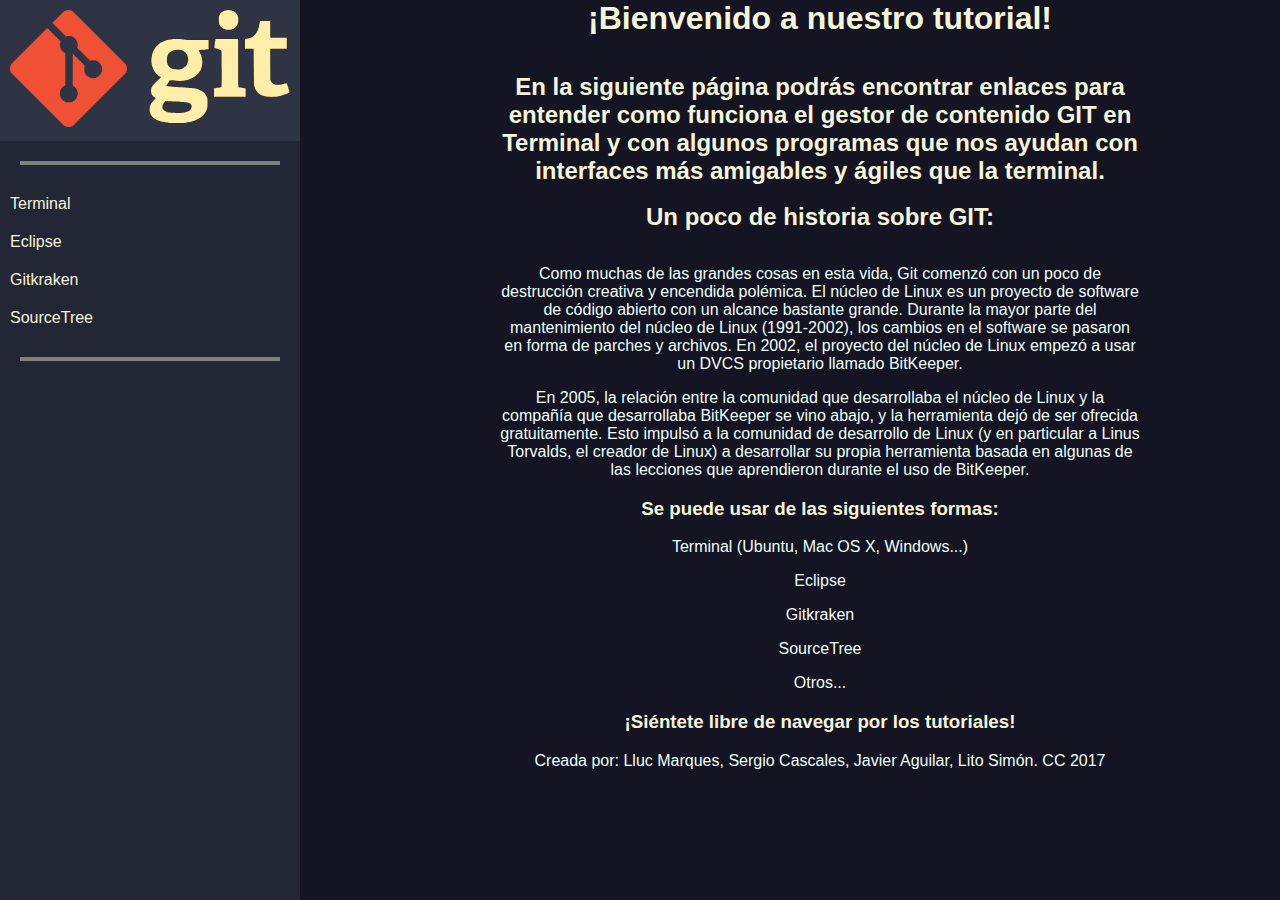
<file: index.html>
<!DOCTYPE html>
<html>

<head>
    <title> Tutorial HTML con GIT</title>
    <meta charset="utf-8" />
    <link rel="stylesheet" href="estilos.css" />
</head>

<body>
    <div id="menu">
        <nav class="navigation">
            <ul class="mainmenu">
                <li id="phome">
                    <a href="https://git-scm.com/"><img src="imagenes/gitlogo.svg" alt="Home" title="Home" width="280" /></a>
                </li>
                <div class="separator"></div>
                <li>
                    <input id="checkbox_toggle" type="checkbox" />
                    <label for="checkbox_toggle">Terminal</label>
                    <ul class="submenu">
                      <li><a href="HT-Consola.html">Inicio</a></li>
                        <li><a href="HT-Consola.html#Instalación">Instalación</a></li>
                        <li><a href="HT-Consola.html#GuardarCambios">Guardar cambios</a></li>
                        <li><a href="HT-Consola.html#OpcionesRamas">Opciones de ramas</a></li>
                </li>
                </ul>
                <li>
                    <input id="checkbox_toggle2" type="checkbox" />
                    <label for="checkbox_toggle2">Eclipse</label>
                    <ul class="submenu">
                        <li><a href="HT-Eclipse.html">Inicio</a></li>
                    </ul>
                </li>
                <li>
                    <input id="checkbox_toggle3" type="checkbox" />
                    <label for="checkbox_toggle3">Gitkraken</label>
                    <ul class="submenu">
                        <li><a href="HT-GitKraken.html">Inicio</a></li>
                        <li><a href="HT-GitKraken.html#Primerred">El primer Commit</a></li>
                        <li><a href="HT-GitKraken.html#Segunred">¿Deshacer cambios? ¡más aun!</a></li>
                        <li><a href="HT-GitKraken.html#Tercerred">Las nubes que flotan con 0s y 1s...</a></li>
                        <li><a href="HT-GitKraken.html#Quartored">Divide et Impera...</a></li>
                </li>
                </ul>
                <li>
                    <input id="checkbox_toggle4" type="checkbox" />
                    <label for="checkbox_toggle4">SourceTree</label>
                    <ul class="submenu">
                        <li><a href="HT-Source.html">Inicio</a></li>
                        <li><a href="HT-Source.html#DeshacerCambios">¿Cómo deshacer cambios?</a></li>
                        <li><a href="HT-Source.html#GuardarCambios">Guardar cambios</a></li>
                        <li><a href="HT-Source.html#OpcionesRamas">Opciones de ramas</a></li>
                </li>
                </ul>
                <div class="separator"></div>
            </ul>
        </nav>
    </div>
    <div id="texto">

        <h1>¡Bienvenido a nuestro tutorial!</h1>
        <br>
        <br>

        <h2>En la siguiente página podrás encontrar enlaces para entender como funciona el gestor de contenido GIT en Terminal y con algunos programas que nos ayudan con interfaces más amigables y ágiles que la terminal.</h3>
        <br>
        
        <h2>Un poco de historia sobre GIT:</h3>
        
        <br>
        <p>Como muchas de las grandes cosas en esta vida, Git comenzó con un poco de destrucción creativa y encendida polémica. El núcleo de Linux es un proyecto de software de código abierto con un alcance bastante grande. Durante la mayor parte del mantenimiento del núcleo de Linux (1991-2002), los cambios en el software se pasaron en forma de parches y archivos. En 2002, el proyecto del núcleo de Linux empezó a usar un DVCS propietario llamado BitKeeper.
        </p>
        
        <p>En 2005, la relación entre la comunidad que desarrollaba el núcleo de Linux y la compañía que desarrollaba BitKeeper se vino abajo, y la herramienta dejó de ser ofrecida gratuitamente. Esto impulsó a la comunidad de desarrollo de Linux (y en particular a Linus Torvalds, el creador de Linux) a desarrollar su propia herramienta basada en algunas de las lecciones que aprendieron durante el uso de BitKeeper. </p>

        <h3>Se puede usar de las siguientes formas:</h3>
        
            <p>Terminal (Ubuntu, Mac OS X, Windows...)</p>
            <p>Eclipse</p>
            <p>Gitkraken</p>
            <p>SourceTree</p>
            <p>Otros...</p>
       
        <h3>¡Siéntete libre de navegar por los tutoriales!</h3>
        
        <footer>
  <p>Creada por: Lluc Marques, Sergio Cascales, Javier Aguilar, Lito Simón. CC 2017</p>
        </footer>
       
    </div>
 
</body>


</html>
</file>
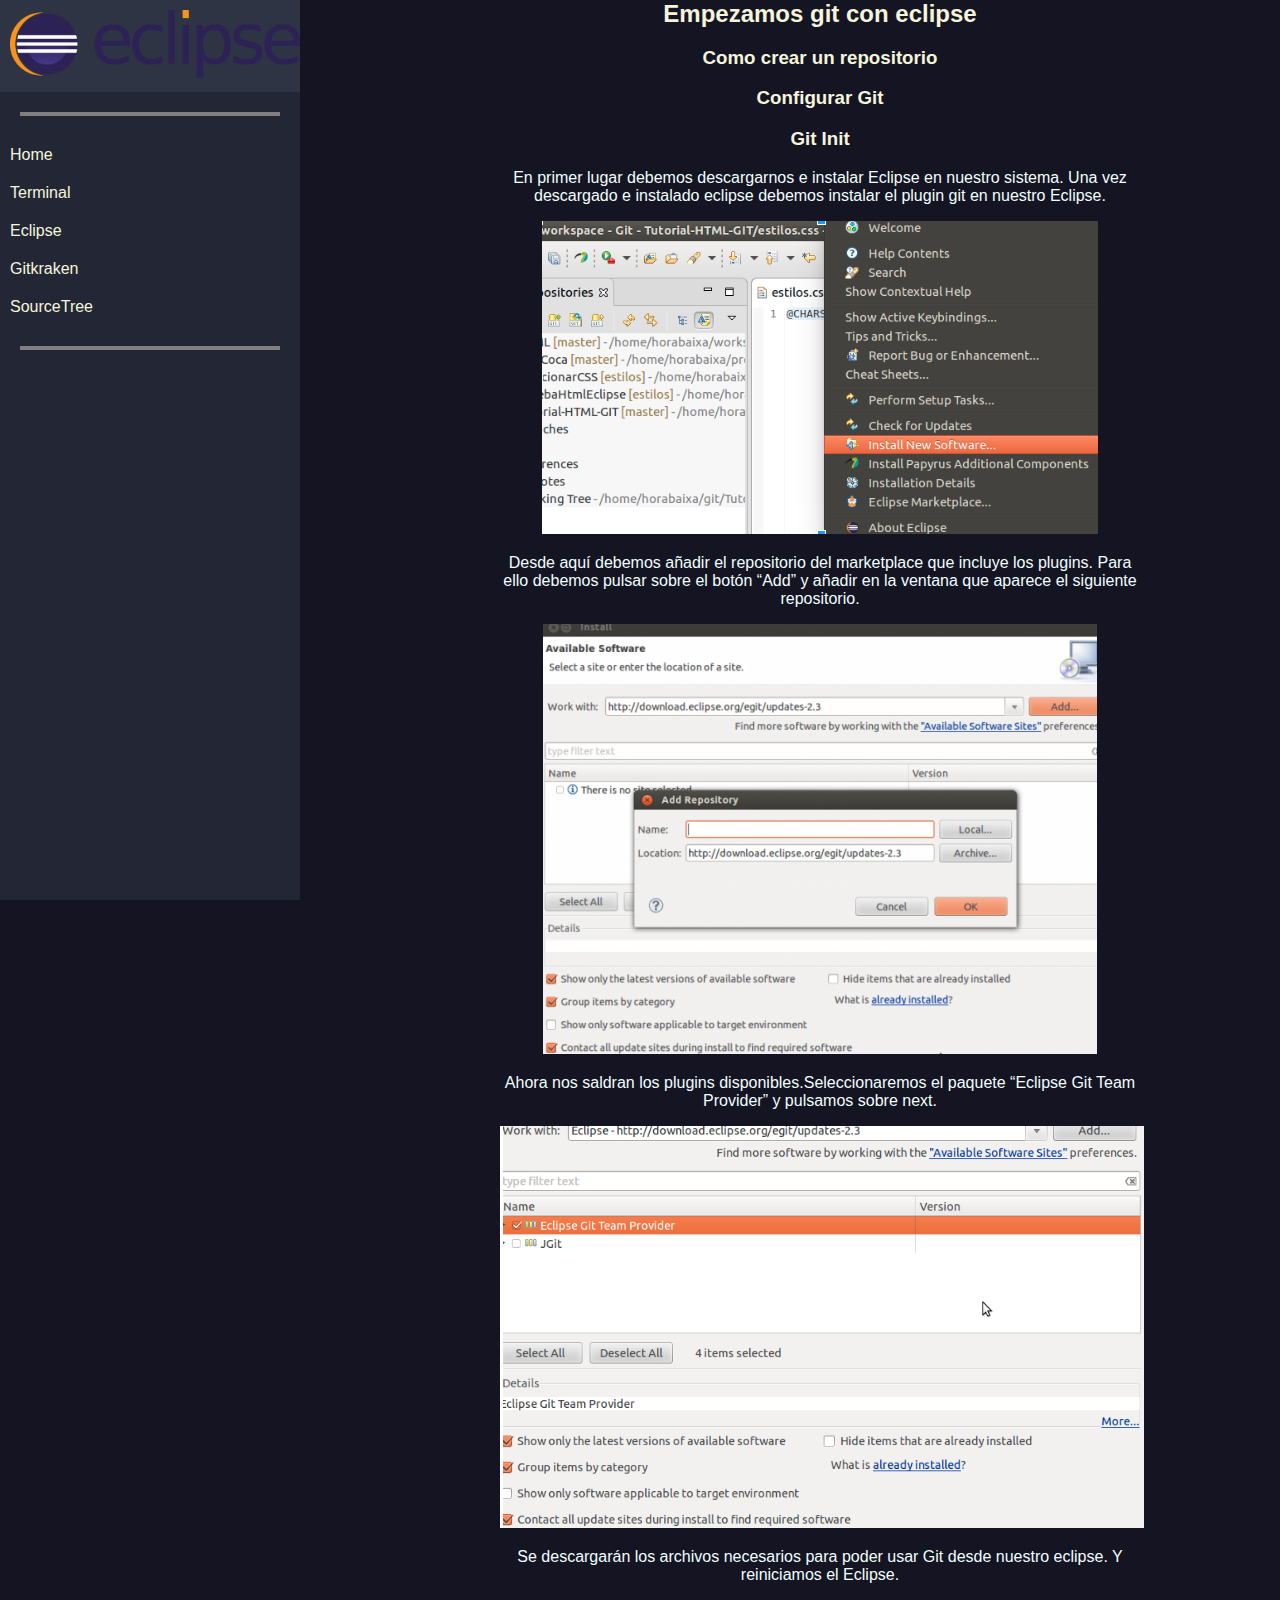
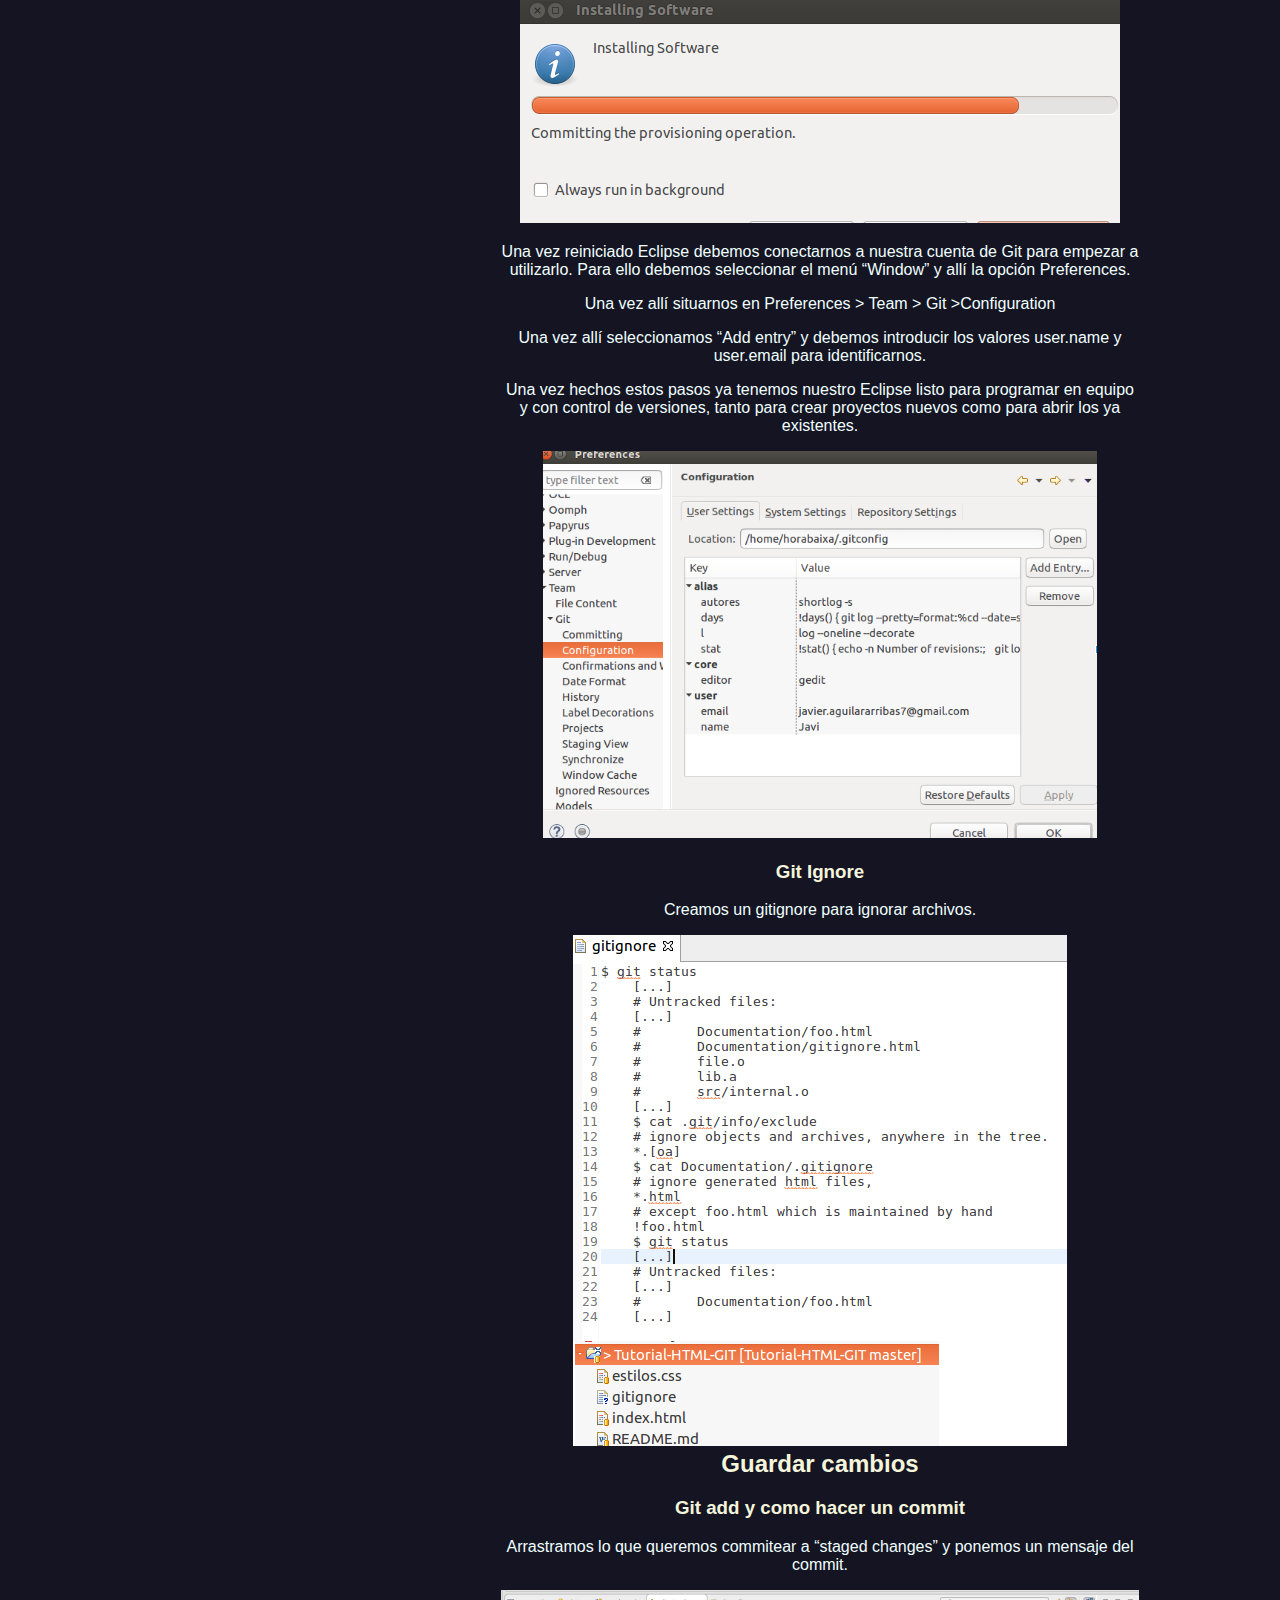
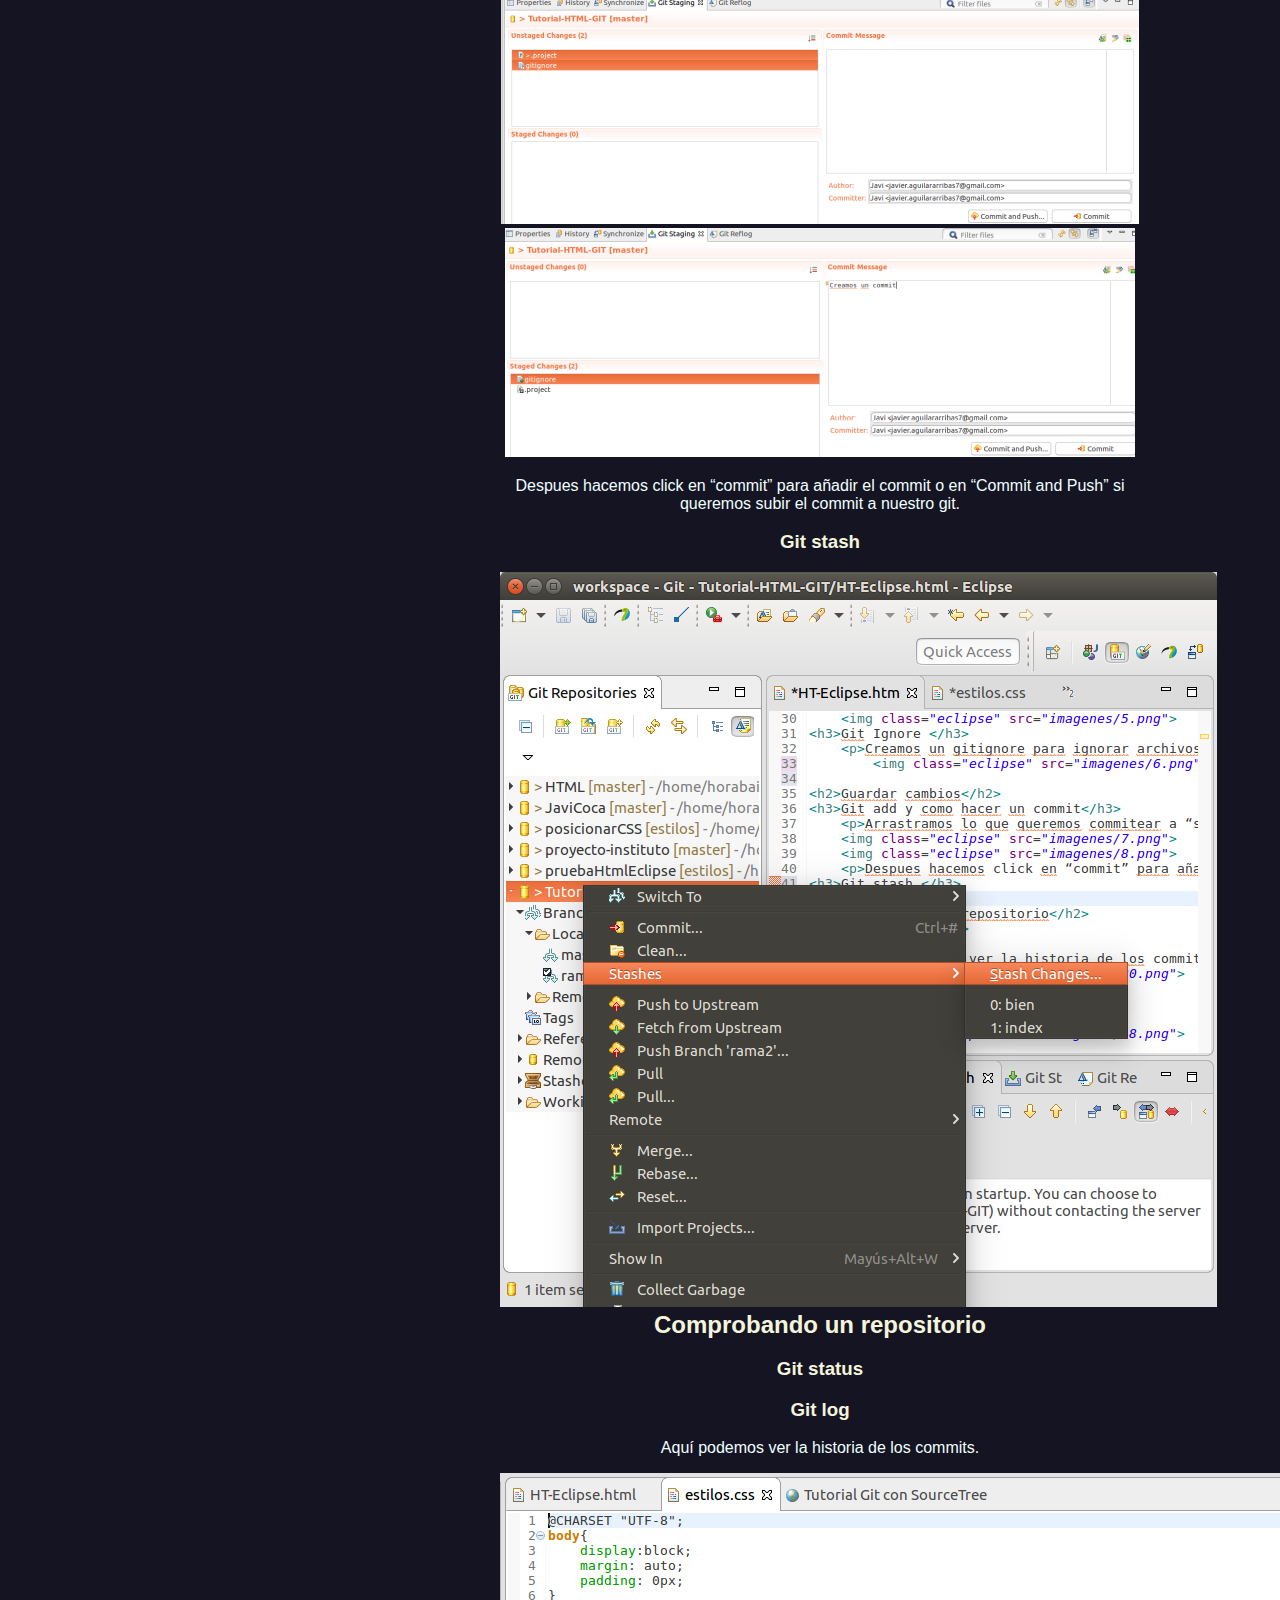
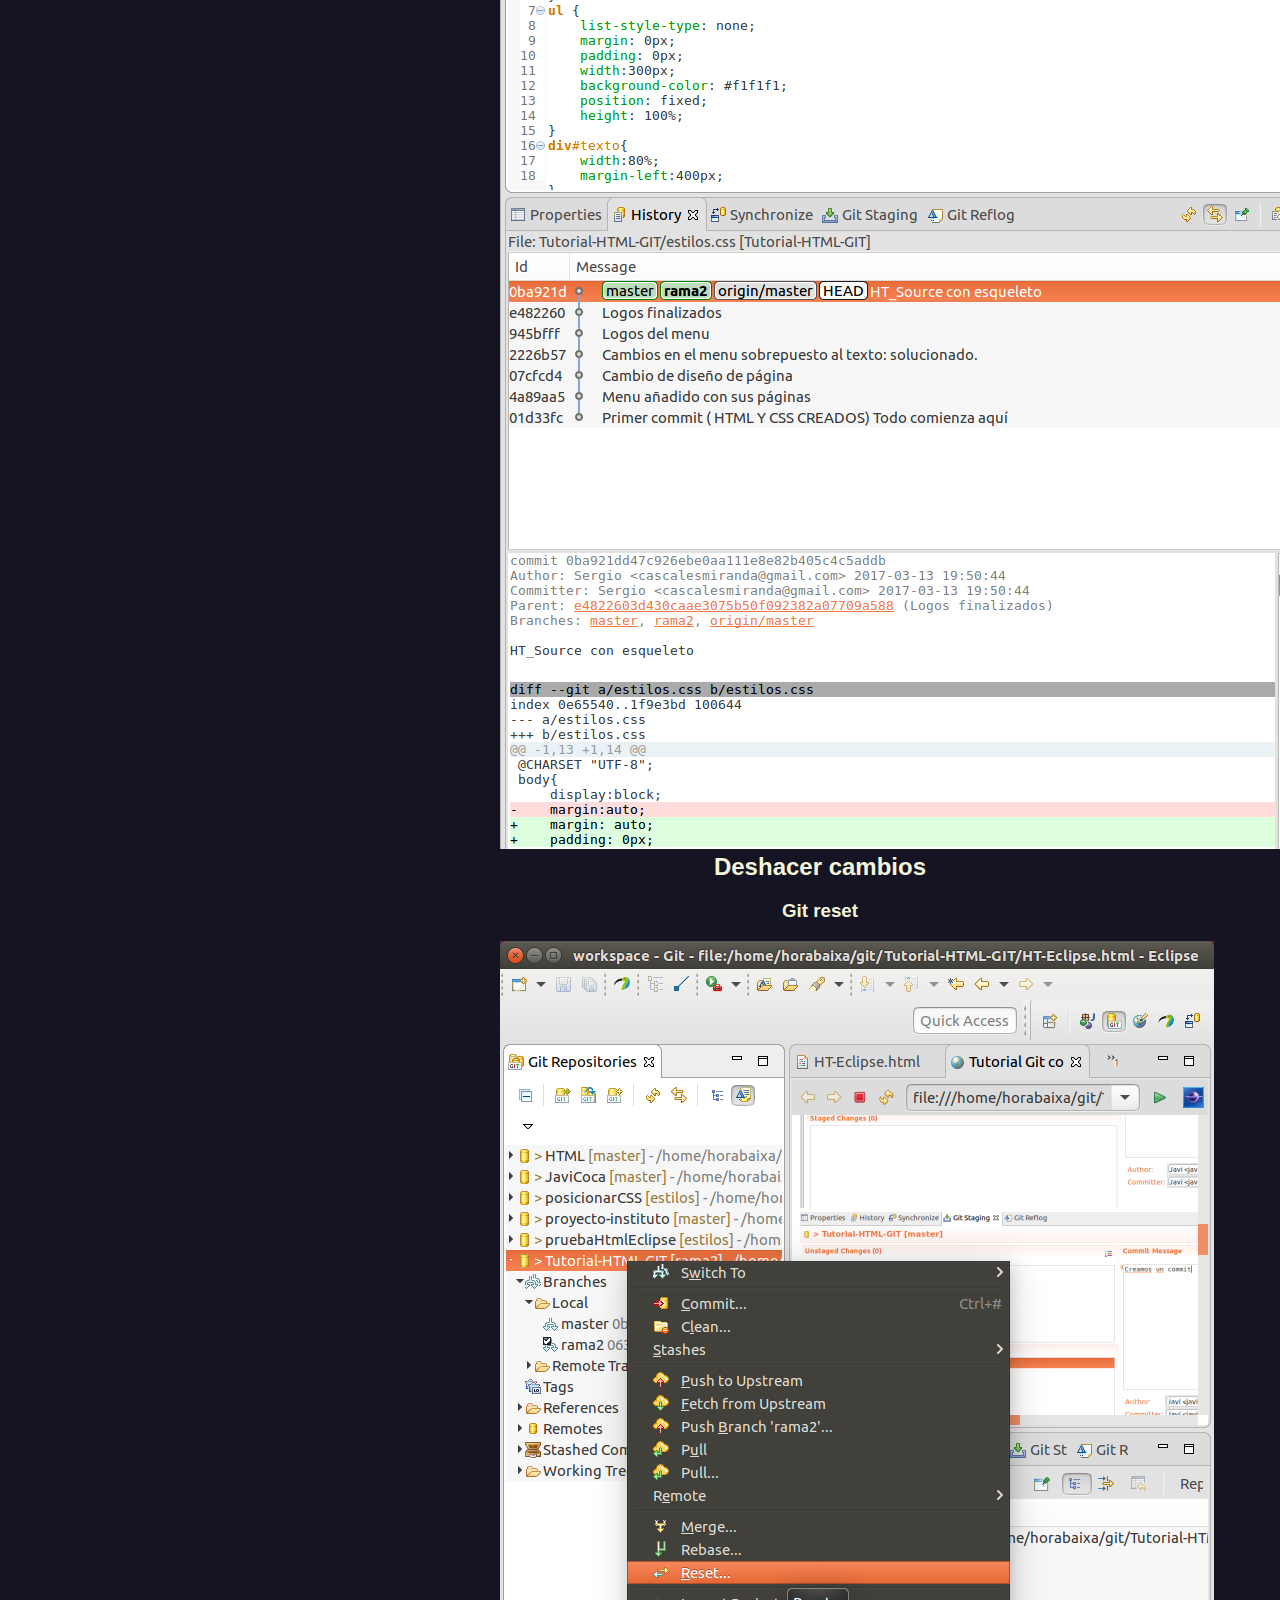
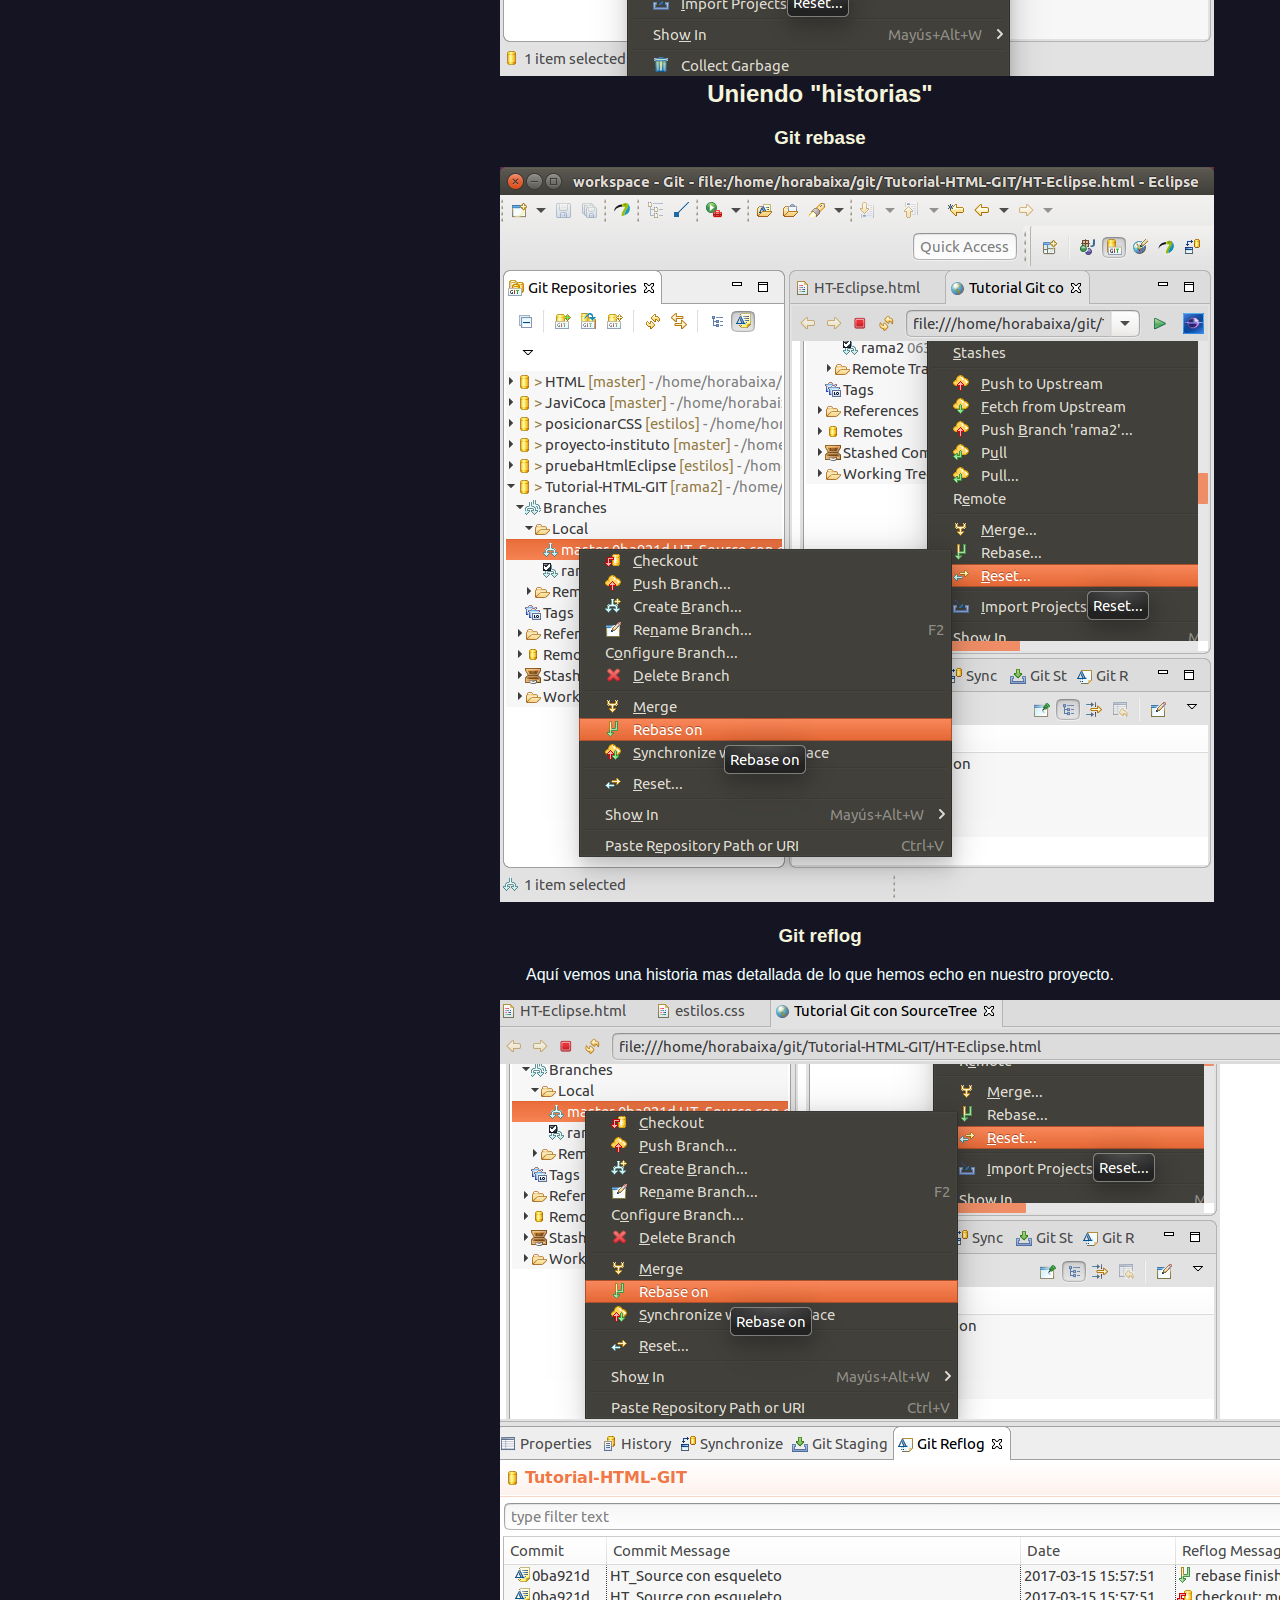
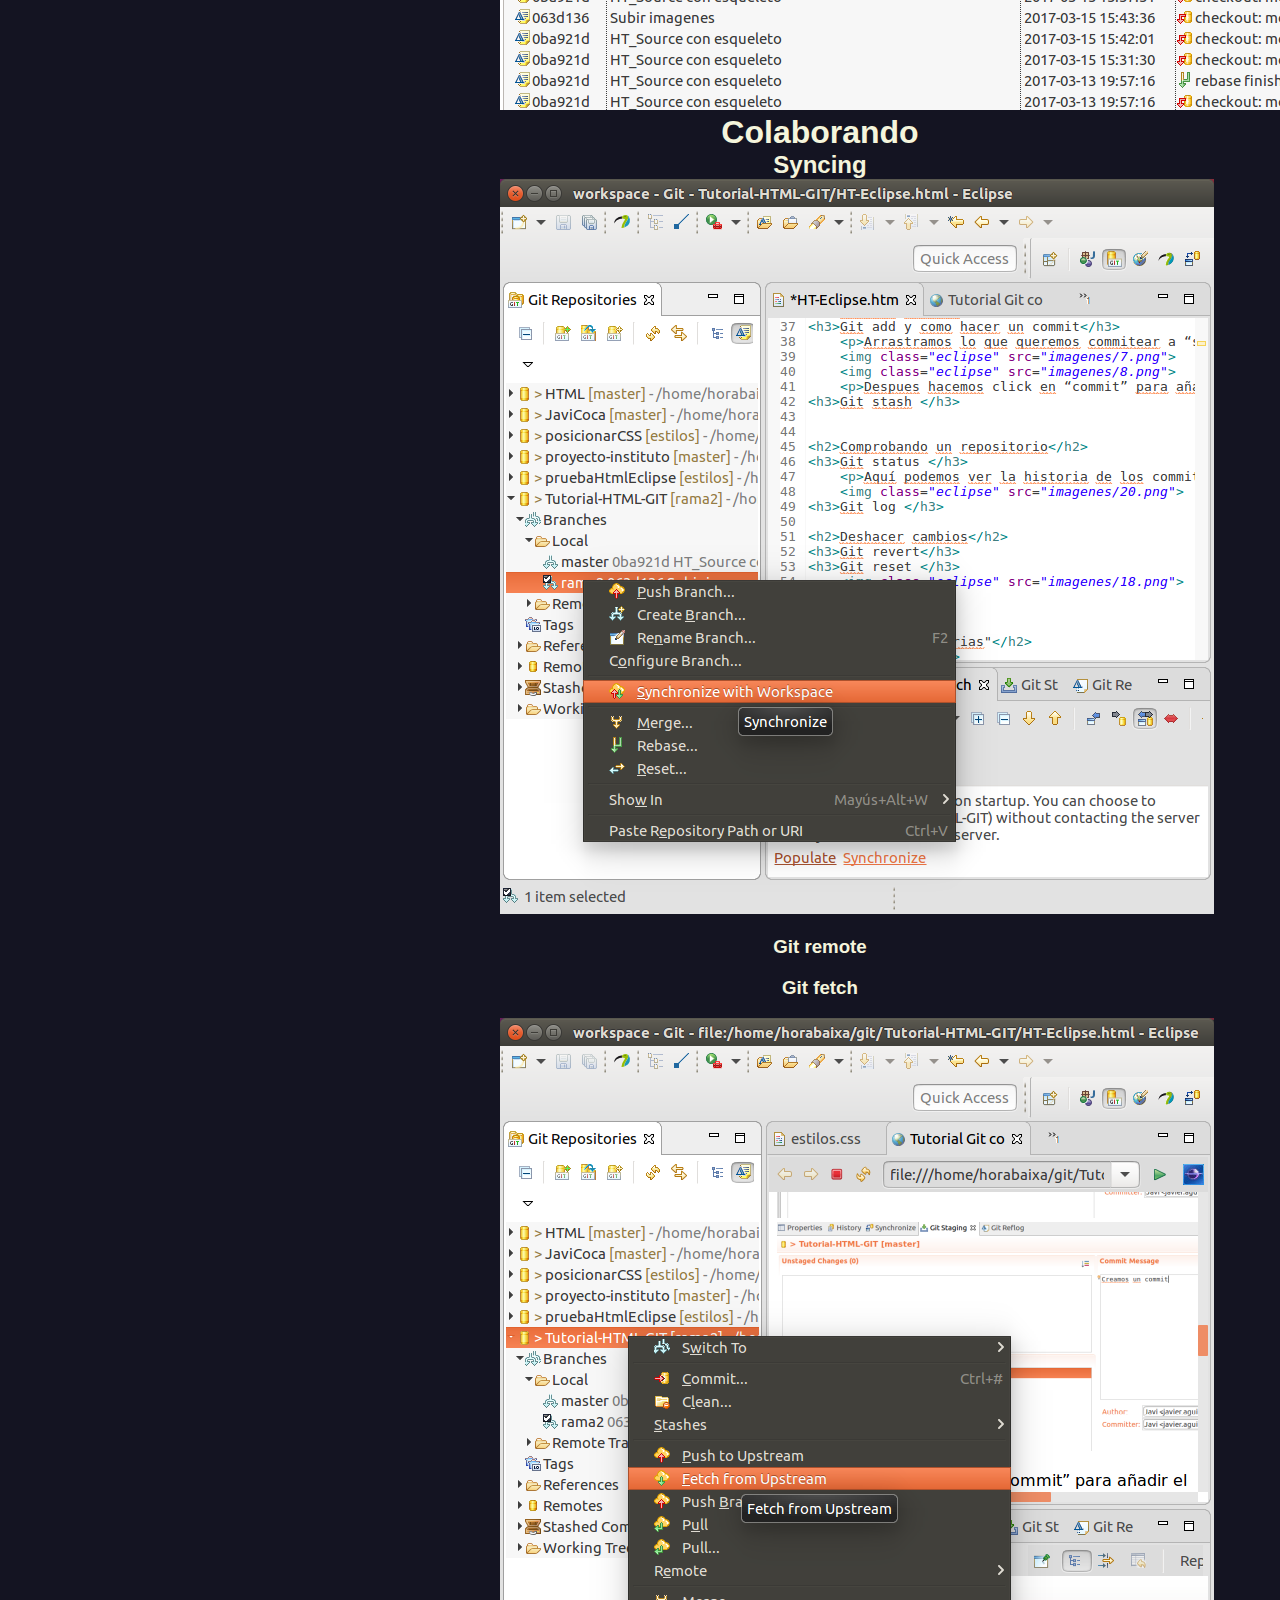
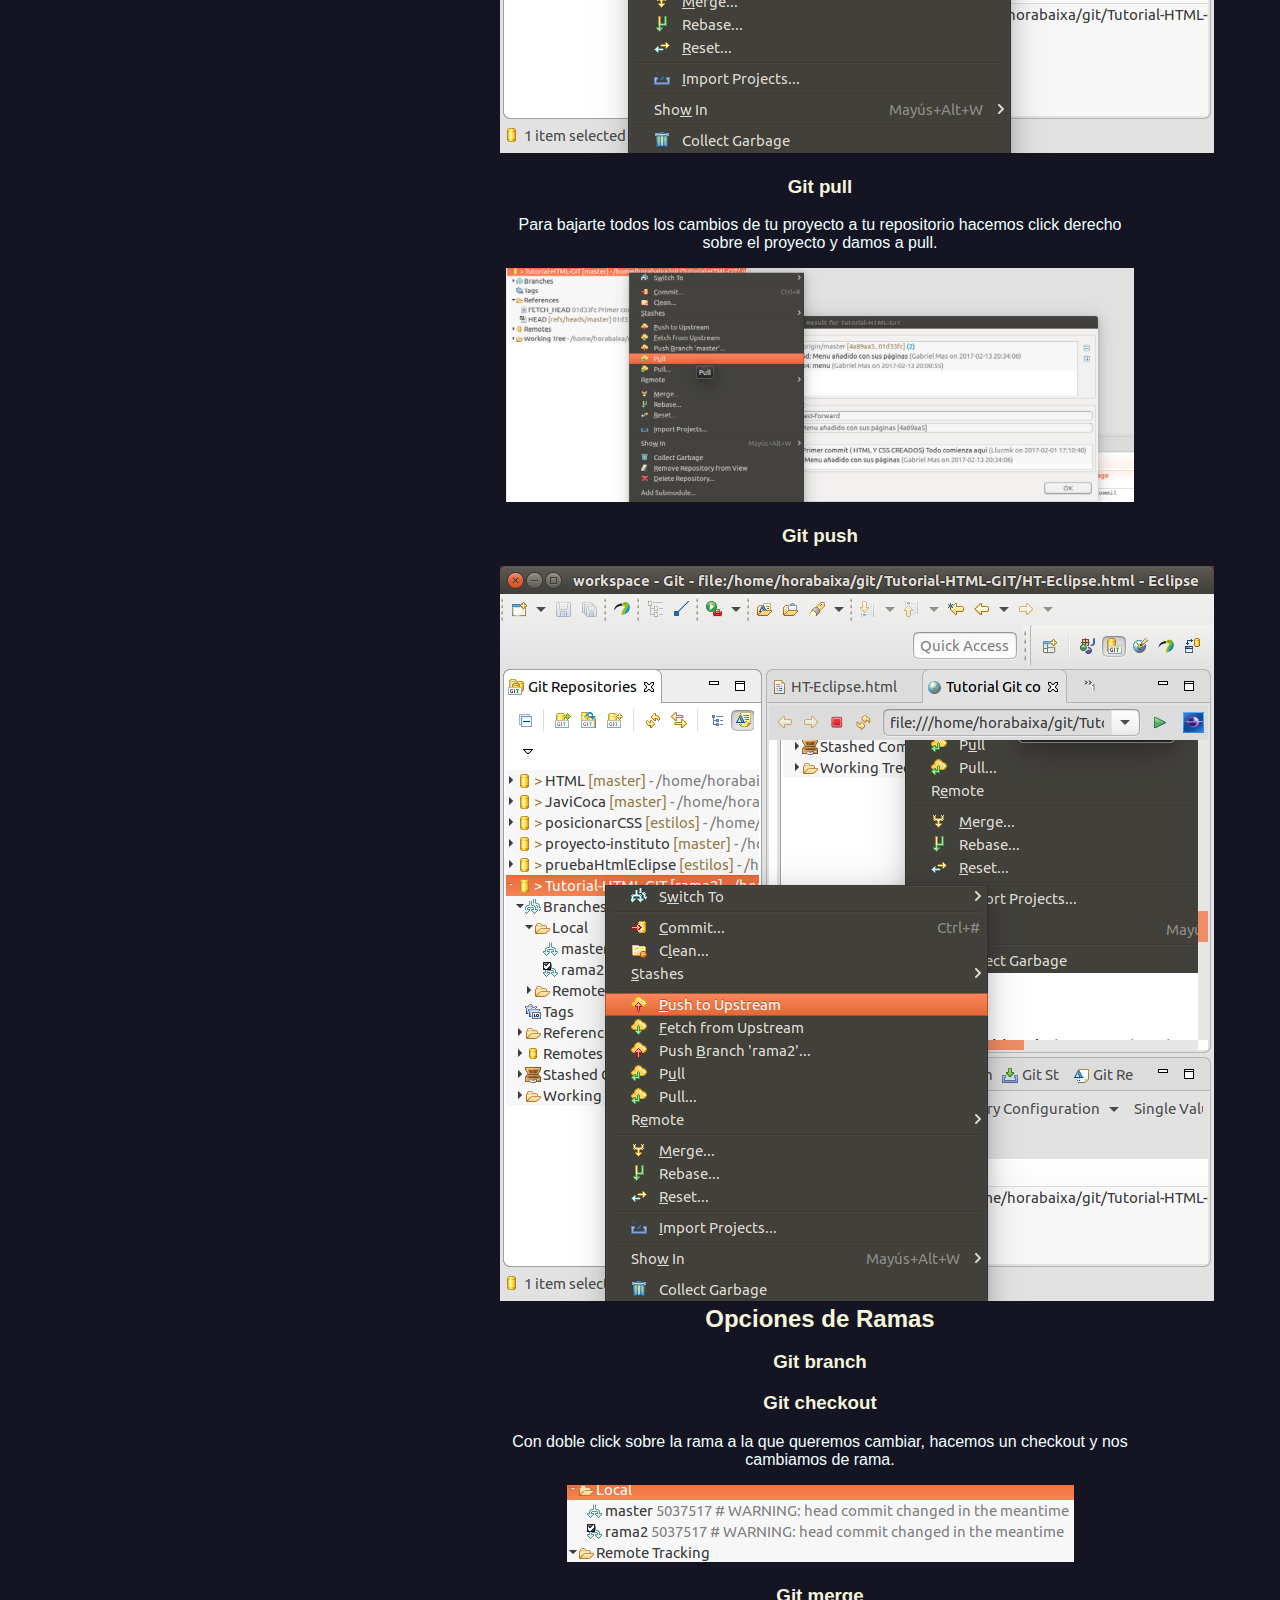
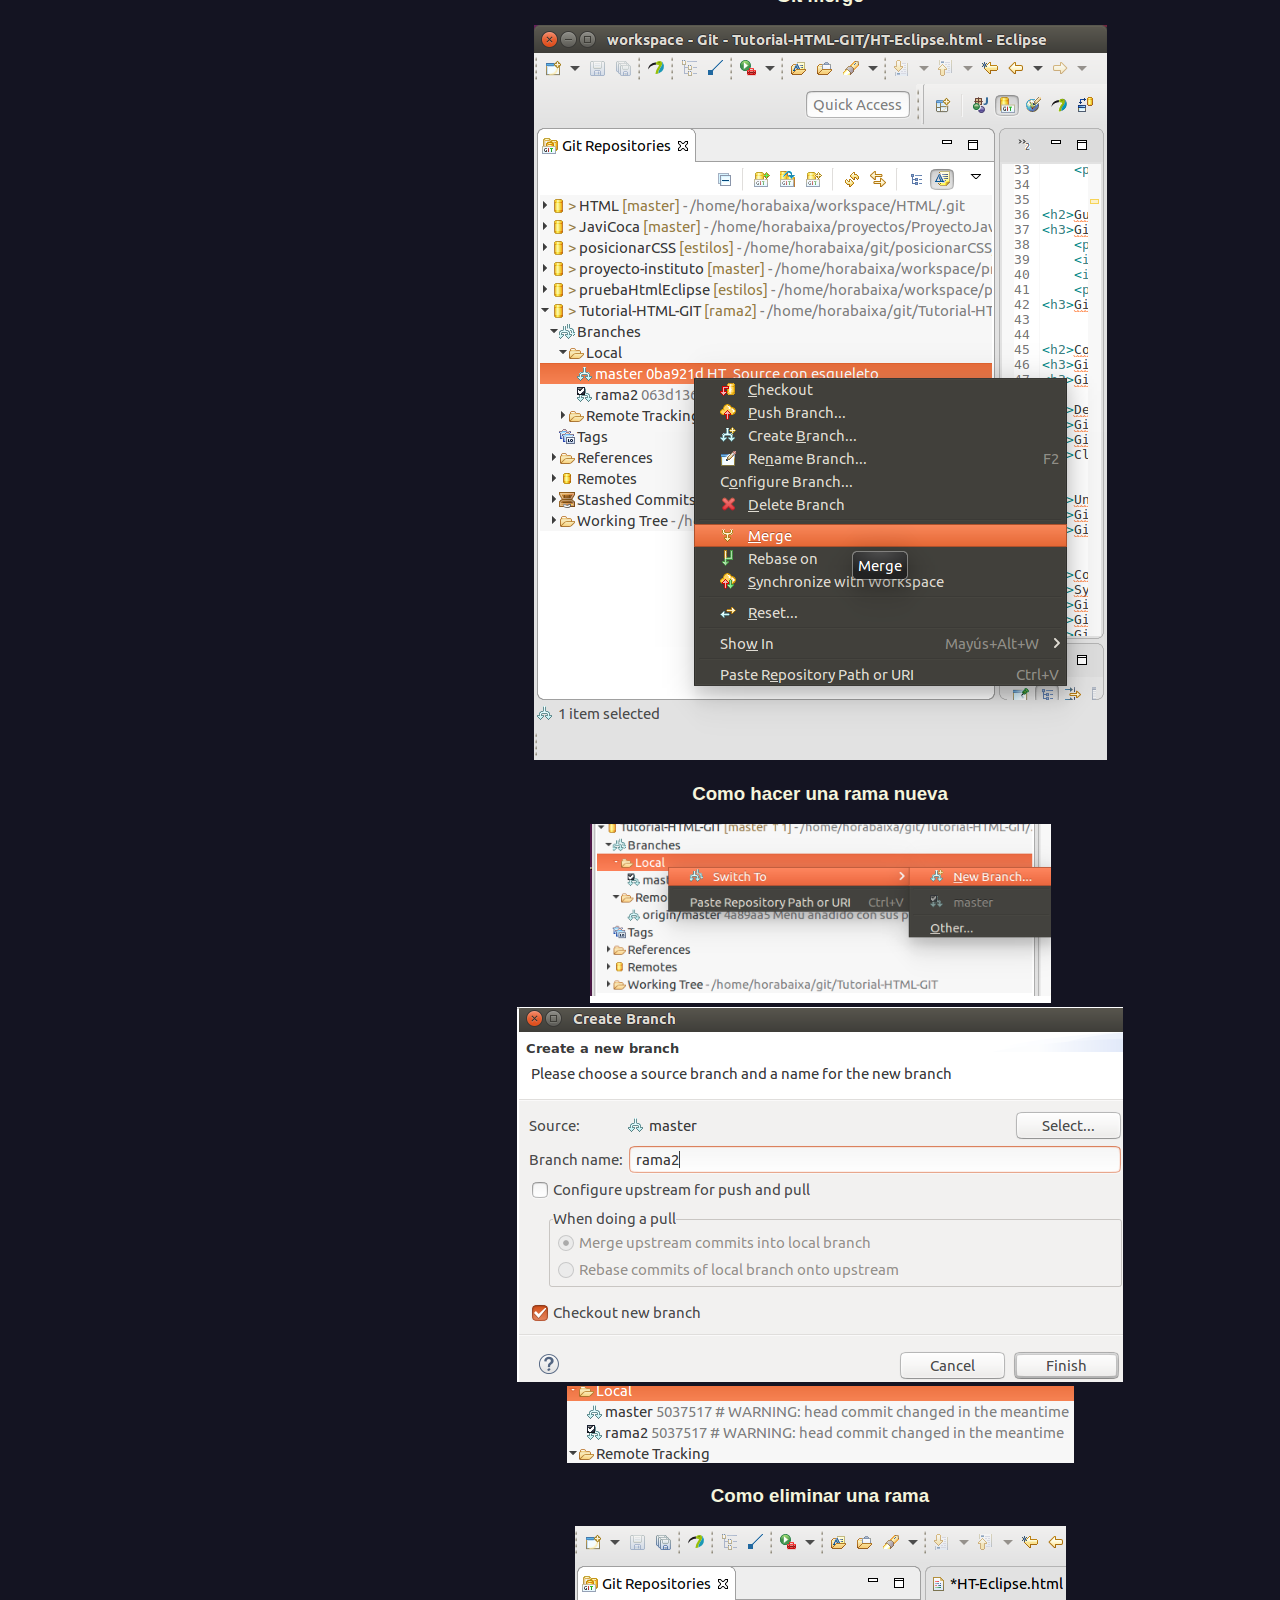
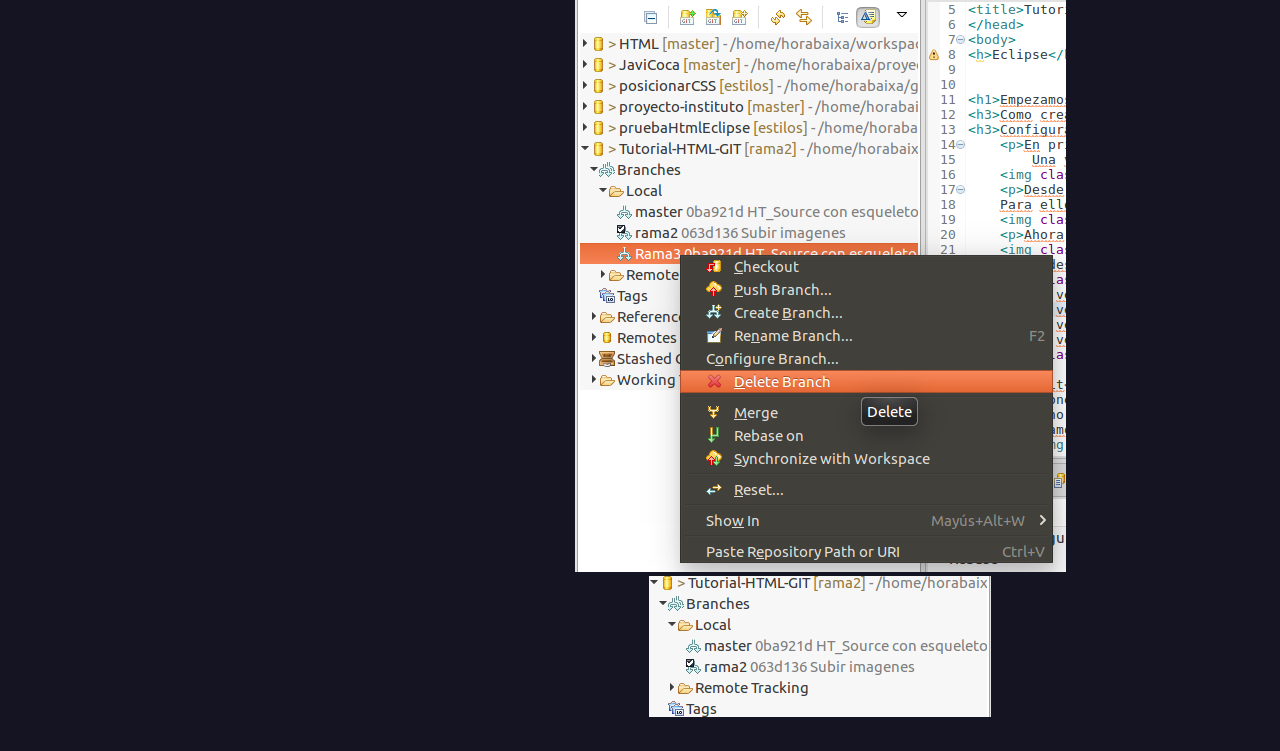
<file: HT-Eclipse.html>
<!DOCTYPE html>
<html>

<head>
    <meta charset="UTF-8">
    <link rel="stylesheet" href="estilos.css" />
    <title>Eclipse</title>
</head>

<body>
    <div id="menu">
        <nav class="navigation">
            <ul class="mainmenu">
                <li>
                    <a href="https://eclipse.org/"><img src="imagenes/eclipse.png" alt="Eclipse" title="Eclipse" width="290" /></a>
                </li>
                <div class="separator"></div>
                <li><a href="index.html">Home</a></li>
                <li>
                    <input id="checkbox_toggle" type="checkbox" />
                    <label for="checkbox_toggle">Terminal</label>
                    <ul class="submenu">
                       <li><a href="HT-Consola.html">Inicio</a></li>
                        <li><a href="HT-Consola.html#Instalación">Instalación</a></li>
                        <li><a href="HT-Consola.html#GuardarCambios">Guardar cambios</a></li>
                        <li><a href="HT-Consola.html#OpcionesRamas">Opciones de ramas</a></li>
                </li>
                </ul>
                <li>
                    <input id="checkbox_toggle2" type="checkbox" />
                    <label for="checkbox_toggle2">Eclipse</label>
                    <ul class="submenu">
                        <li><a href="HT-Eclipse.html">Inicio</a></li>
                    </ul>
                </li>
                <li>
                    <input id="checkbox_toggle3" type="checkbox" />
                    <label for="checkbox_toggle3">Gitkraken</label>
                    <ul class="submenu">
                      <li><a href="HT-GitKraken.html">Inicio</a></li>
                        <li><a href="HT-GitKraken.html#Primerred">El primer Commit</a></li>
                        <li><a href="HT-GitKraken.html#Segunred">¿Deshacer cambios? ¡más aun!</a></li>
                        <li><a href="HT-GitKraken.html#Tercerred">Las nubes que flotan con 0s y 1s...</a></li>
                        <li><a href="HT-GitKraken.html#Quartored">Divide et Impera...</a></li>
                </li>
                </ul>
                <li>
                    <input id="checkbox_toggle4" type="checkbox" />
                    <label for="checkbox_toggle4">SourceTree</label>
                    <ul class="submenu">
                        <li><a href="HT-Source.html">Inicio</a></li>
                        <li><a href="HT-Source.html#DeshacerCambios">¿Cómo deshacer cambios?</a></li>
                        <li><a href="HT-Source.html#GuardarCambios">Guardar cambios</a></li>
                        <li><a href="HT-Source.html#OpcionesRamas">Opciones de ramas</a></li>
                </li>
                </li>
                </ul>
                <div class="separator"></div>
            </ul>
        </nav>
    </div>

    <div id=texto>
        <h2>Empezamos git con eclipse</h2>
        <h3>Como crear un repositorio </h3>
        <h3>Configurar Git </h3>
        <h3>Git Init</h3>

        <p>En primer lugar debemos descargarnos e instalar Eclipse en nuestro sistema. Una vez descargado e instalado eclipse debemos instalar el plugin git en nuestro Eclipse.</p>
        <img class="eclipse" src="imagenes/1.png">
        <p>Desde aquí debemos añadir el repositorio del marketplace que incluye los plugins. Para ello debemos pulsar sobre el botón “Add” y añadir en la ventana que aparece el siguiente repositorio. </p>
        <img class="eclipse" src="imagenes/2.png">
        <p>Ahora nos saldran los plugins disponibles.Seleccionaremos el paquete “Eclipse Git Team Provider” y pulsamos sobre next. </p>
        <img class="eclipse" src="imagenes/3.png">
        <p>Se descargarán los archivos necesarios para poder usar Git desde nuestro eclipse. Y reiniciamos el Eclipse.</p>
        <img class="eclipse" src="imagenes/4.png">
        <p>Una vez reiniciado Eclipse debemos conectarnos a nuestra cuenta de Git para empezar a utilizarlo. Para ello debemos seleccionar el menú “Window” y allí la opción Preferences.</p>
        <p>Una vez allí situarnos en Preferences > Team > Git >Configuration</p>
        <p>Una vez allí seleccionamos “Add entry” y debemos introducir los valores user.name y user.email para identificarnos. </p>
        <p>Una vez hechos estos pasos ya tenemos nuestro Eclipse listo para programar en equipo y con control de versiones, tanto para crear proyectos nuevos como para abrir los ya existentes.</p>
        <img class="eclipse" src="imagenes/5.png">
        <h3>Git Ignore </h3>
        <p>Creamos un gitignore para ignorar archivos.</p>
        <img class="eclipse" src="imagenes/6.png">

        <h2>Guardar cambios</h2>
        <h3>Git add y como hacer un commit</h3>
        <p>Arrastramos lo que queremos commitear a “staged changes” y ponemos un mensaje del commit.</p>
        <img class="eclipse" src="imagenes/7.png">
        <img class="eclipse" src="imagenes/8.png">
        <p>Despues hacemos click en “commit” para añadir el commit o en “Commit and Push” si queremos subir el commit a nuestro git.</p>
        <h3>Git stash </h3>
        <img class="eclipse" src="imagenes/23.png">
        <h2>Comprobando un repositorio</h2>
        <h3>Git status </h3>
        <h3>Git log </h3>
        <p>Aquí podemos ver la historia de los commits.</p>
        <img class="eclipse" src="imagenes/20.png">

        <h2>Deshacer cambios</h2>
        <h3>Git reset </h3>
        <img class="eclipse" src="imagenes/18.png">

        <h2>Uniendo "historias"</h2>
        <h3>Git rebase</h3>
        <img class="eclipse" src="imagenes/19.png">

        <h3>Git reflog</h3>
        <p>Aquí vemos una historia mas detallada de lo que hemos echo en nuestro proyecto.</p>
        <img class="eclipse" src="imagenes/21.png">
        <h1>Colaborando</h1>
        <h2>Syncing</h2>
        <img class="eclipse" src="imagenes/22.png">
        <h3>Git remote</h3>
        <h3>Git fetch </h3>
        <img class="eclipse" src="imagenes/16.png">
        <h3>Git pull</h3>
        <p>Para bajarte todos los cambios de tu proyecto a tu repositorio hacemos click derecho sobre el proyecto y damos a pull.</p>
        <img class="eclipse" src="imagenes/12.png">

        <h3>Git push </h3>
        <img class="eclipse" src="imagenes/17.png">
        <h2>Opciones de Ramas</h2>
        <h3>Git branch</h3>
        <h3>Git checkout</h3>
        <p>Con doble click sobre la rama a la que queremos cambiar, hacemos un checkout y nos cambiamos de rama.</p>
        <img class="eclipse" src="imagenes/11.png">
        <h3>Git merge</h3>
        <img class="eclipse" src="imagenes/15.png">
        <h3>Como hacer una rama nueva</h3>
        <img class="eclipse" src="imagenes/9.png">
        <img class="eclipse" src="imagenes/10.png">
        <img class="eclipse" src="imagenes/11.png">
        <h3>Como eliminar una rama </h3>
        <img class="eclipse" src="imagenes/13.png">
        <img class="eclipse" src="imagenes/14.png">

    </div>
</body>

</html>
</file>
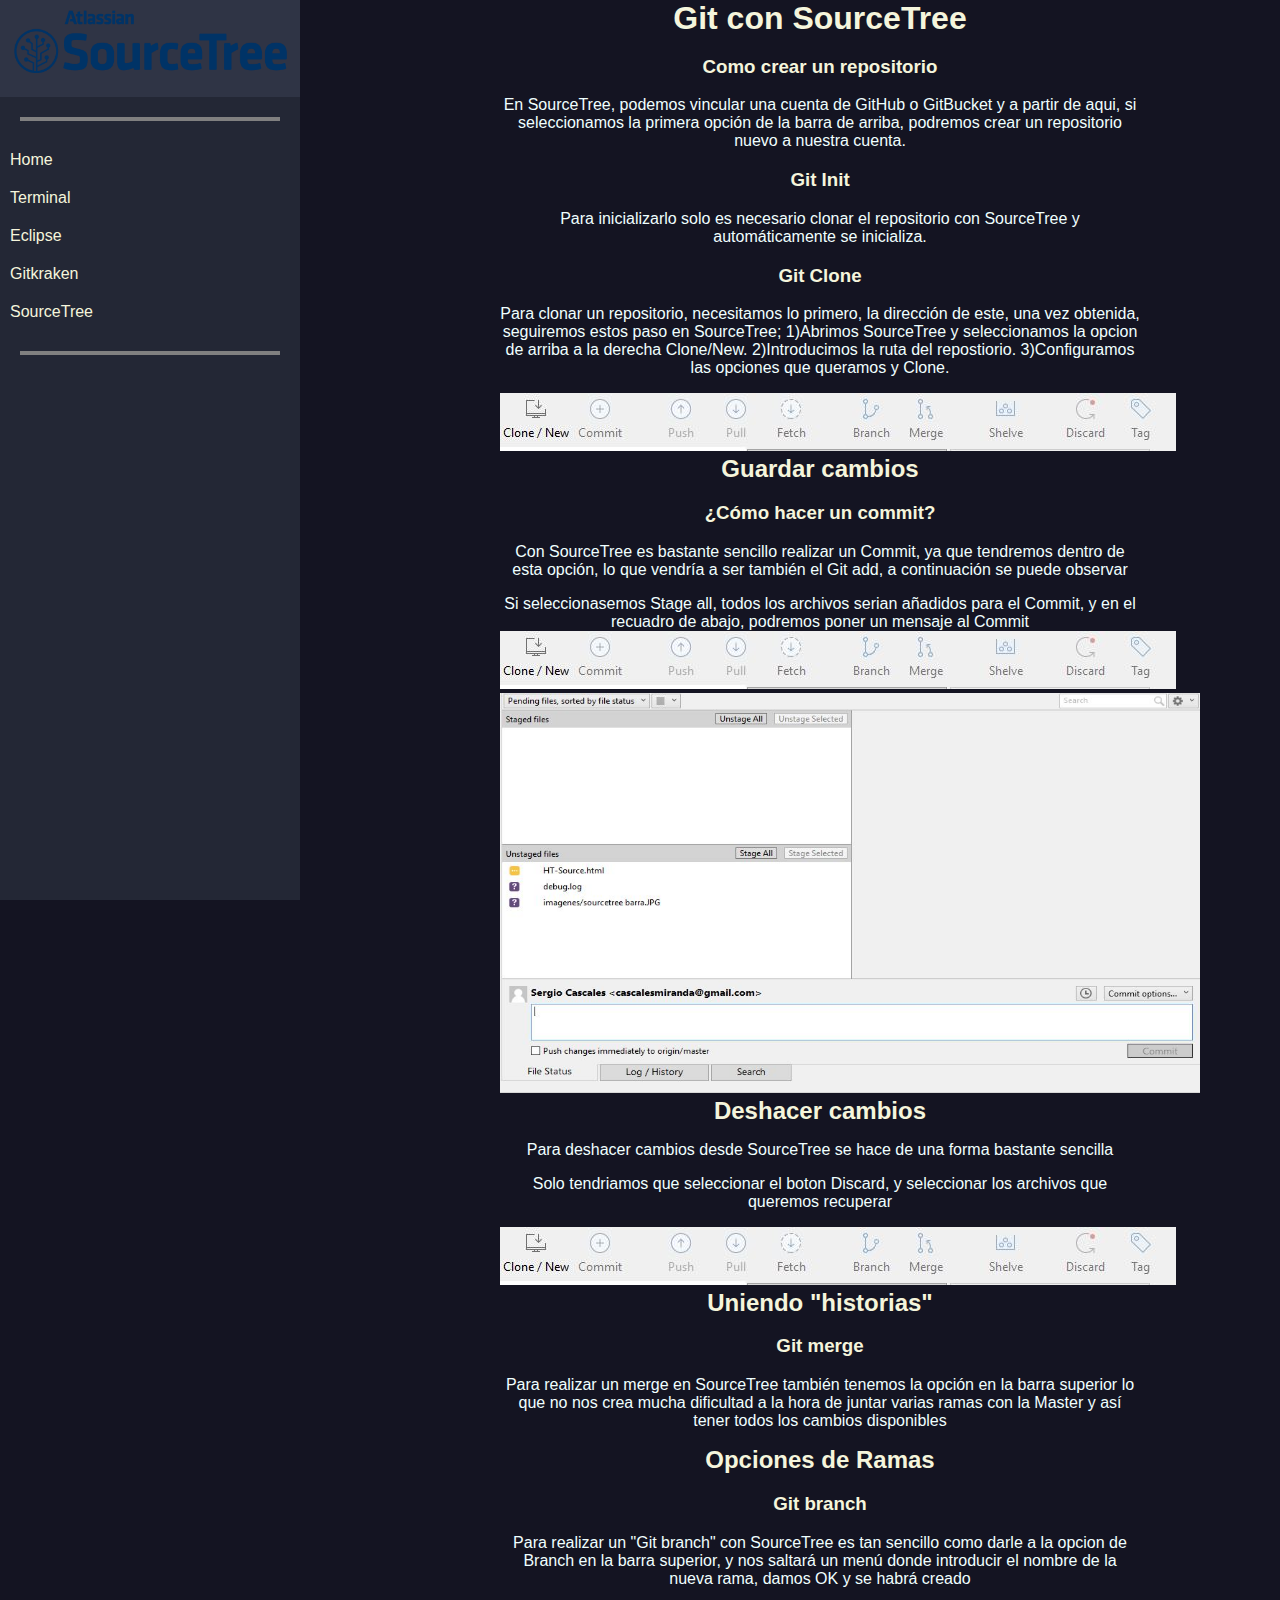
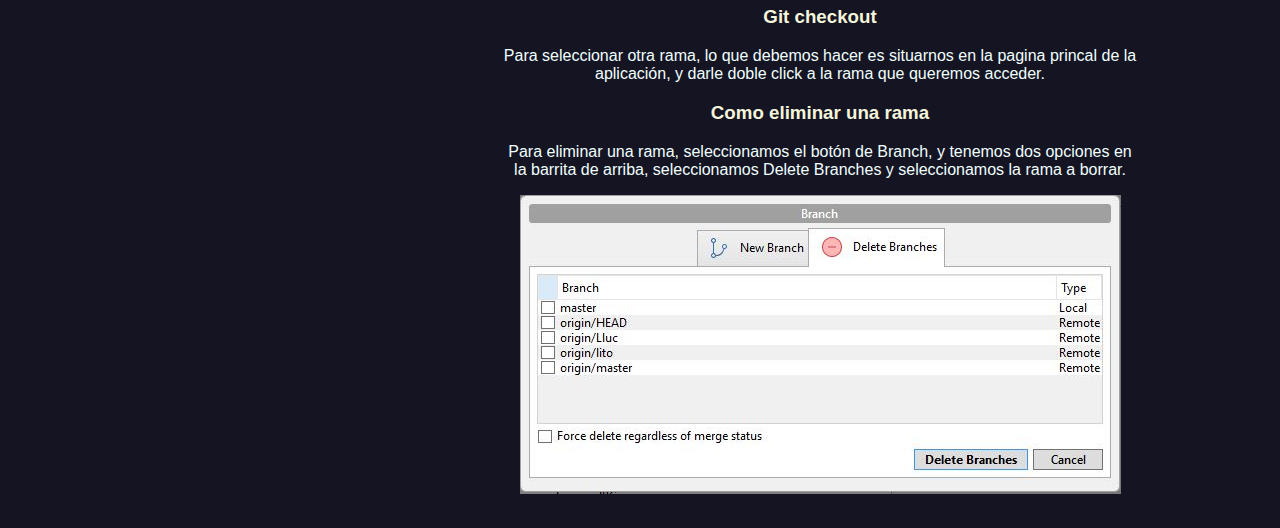
<file: HT-Source.html>
<!DOCTYPE html>
<html>

<head>
    <meta charset="UTF-8">
    <link rel="stylesheet" href="estilos.css" />
    <title>SourceTree</title>
</head>

<body>
    <div id="menu">
        <nav class="navigation">
            <ul class="mainmenu">
                <li>
                    <a href="https://www.sourcetreeapp.com/"><img src="imagenes/SourceTreeNewIcon-300x300.png" alt="SourceTree" title="SourceTree" width="290" /></a>
                </li>
                <div class="separator"></div>
                <li><a href="index.html">Home</a></li>
                <li>
                    <input id="checkbox_toggle" type="checkbox" />
                    <label for="checkbox_toggle">Terminal</label>
                    <ul class="submenu">
                        <li><a href="HT-Consola.html">Inicio</a></li>
                        <li><a href="HT-Consola.html#Instalación">Instalación</a></li>
                        <li><a href="HT-Consola.html#GuardarCambios">Guardar cambios</a></li>
                        <li><a href="HT-Consola.html#OpcionesRamas">Opciones de ramas</a></li>
                </li>
                </ul>
                <li>
                    <input id="checkbox_toggle2" type="checkbox" />
                    <label for="checkbox_toggle2">Eclipse</label>
                    <ul class="submenu">
                        <li><a href="HT-Eclipse.html">Inicio</a></li>
                    </ul>
                </li>
                <li>
                    <input id="checkbox_toggle3" type="checkbox" />
                    <label for="checkbox_toggle3">Gitkraken</label>
                    <ul class="submenu">
                     <li><a href="HT-GitKraken.html">Inicio</a></li>
                        <li><a href="HT-GitKraken.html#Primerred">El primer Commit</a></li>
                        <li><a href="HT-GitKraken.html#Segunred">¿Deshacer cambios? ¡más aun!</a></li>
                        <li><a href="HT-GitKraken.html#Tercerred">Las nubes que flotan con 0s y 1s...</a></li>
                        <li><a href="HT-GitKraken.html#Quartored">Divide et Impera...</a></li>
                </li>
                </ul>
                <li>
                    <input id="checkbox_toggle4" type="checkbox" />
                    <label for="checkbox_toggle4">SourceTree</label>
                    <ul class="submenu">
                        <li><a href="HT-Source.html">Inicio</a></li>
                        <li><a href="#DeshacerCambios">¿Cómo deshacer cambios?</a></li>
                        <li><a href="#GuardarCambios">Guardar cambios</a></li>
                        <li><a href="#OpcionesRamas">Opciones de ramas</a></li>
                </li>
                </ul>
                <div class="separator"></div>
            </ul>
        </nav>
    </div>

    <div id=texto>
        <h1>Git con SourceTree</h1>
        <h3>Como crear un repositorio </h3>
        <p>En SourceTree, podemos vincular una cuenta de GitHub o GitBucket y a partir de aqui, si seleccionamos la primera opción de la barra de arriba, podremos crear un repositorio nuevo a nuestra cuenta.</p>
        <h3>Git Init</h3>
        <p>Para inicializarlo solo es necesario clonar el repositorio con SourceTree y automáticamente se inicializa.</p>
        <h3>Git Clone </h3>
        <p>Para clonar un repositorio, necesitamos lo primero, la dirección de este, una vez obtenida, seguiremos estos paso en SourceTree; 1)Abrimos SourceTree y seleccionamos la opcion de arriba a la derecha Clone/New. 2)Introducimos la ruta del repostiorio. 3)Configuramos las opciones que queramos y Clone.</p>
        <img id=sourcetree src="imagenes/sourcetree%20barra.JPG" />


        <h2><a id=GuardarCambios>Guardar cambios</a></h2>
        <h3>¿Cómo hacer un commit?</h3>
        <p>Con SourceTree es bastante sencillo realizar un Commit, ya que tendremos dentro de esta opción, lo que vendría a ser también el Git add, a continuación se puede observar</p>
        <p1>
            Si seleccionasemos Stage all, todos los archivos serian añadidos para el Commit, y en el recuadro de abajo, podremos poner un mensaje al Commit</p1>
        <img id=sourcetree src="imagenes/sourcetree%20barra.JPG" />
        <img id=sourcetreecomit src="imagenes/commitsource.JPG" margin-right=0px/>




        <h2><a id=DeshacerCambios>Deshacer cambios</a></h2>
        <p>Para deshacer cambios desde SourceTree se hace de una forma bastante sencilla</p>
        <p>Solo tendriamos que seleccionar el boton Discard, y seleccionar los archivos que queremos recuperar</p>
        <img id=sourcetree src="imagenes/sourcetree%20barra.JPG" />


        <h2>Uniendo "historias"</h2>
        <h3>Git merge</h3>
        <p>Para realizar un merge en SourceTree también tenemos la opción en la barra superior lo que no nos crea mucha dificultad a la hora de juntar varias ramas con la Master y así tener todos los cambios disponibles</p>


        <h2><a id=OpcionesRamas>Opciones de Ramas</a></h2>
        <h3>Git branch</h3>
        <p>Para realizar un "Git branch" con SourceTree es tan sencillo como darle a la opcion de Branch en la barra superior, y nos saltará un menú donde introducir el nombre de la nueva rama, damos OK y se habrá creado</p>
        <h3>Git checkout</h3>
        <p>Para seleccionar otra rama, lo que debemos hacer es situarnos en la pagina princal de la aplicación, y darle doble click a la rama que queremos acceder.</p>
        <h3>Como eliminar una rama </h3>
        <p>Para eliminar una rama, seleccionamos el botón de Branch, y tenemos dos opciones en la barrita de arriba, seleccionamos Delete Branches y seleccionamos la rama a borrar.</p>
        <img id=s ourcetree src="imagenes/branchsource.JPG" />
    </div>
</body>

</html>
</file>
<file: estilos.css>
@CHARSET "UTF-8";
html,
h2, 
h1{
    margin: 0px;
    padding: 0px;
}

h1,h2,h3,h4{
    color:beige;
}
p, p1 {
    color:azure;
}
body {
    margin: 0px;
    display: auto;
    font-family: sans-serif;
    background-color: #141422; 
}

/* Imagen GIT */

li#phome:hover {
    background-color: aliceblue;
}

/* Menu & Submenu */

.separator {
    
    border: 2px solid gray;
    margin: 20px;
    
    
}

.navigation {
    width: 300px;
    height: 100%;
    position: fixed;
    background-color: #232735;
}
.mainmenu,
.submenu {
    list-style: none;
    padding: 0;
    margin: 0;
}
.mainmenu a,
.mainmenu label {
    display: block;
    background-color: #232735;
    text-decoration: none;
    padding: 10px;
    color: beige;
    
}
.mainmenu a:hover {
    background-color: #2F3445;
}
input[type=checkbox] {
    display: none;
}
.mainmenu input[type=checkbox]:checked ~ ul.submenu {
    display: block;
    max-height: 200px;
    
}
.submenu a {
    background-color: #2F3445;
    color:darkgray;
}
.submenu a:hover {
    background-color: #42485A;
    color:white;
}
.submenu {
    overflow: hidden;
    max-height: 0;
    -webkit-transition: all 0.5s ease-out;
}
div#texto {
    width: 50%;
    height: auto;
    margin-left: 500px;
    padding: 0px;
    text-align: center;
    margin-bottom: 30px;
}
img.menu {
    width: 160px;
    height: 110px;
}


/* CONSOLA */
#textoLito{
    text-align:center;
    margin-left:400px;
}

#textoLito p1{
    color:white;
    background-color:black;
    font-family: Lucida Console;
}

    #textoLito h2{
    font-size: 60px;
    font-family: Lucida Console;
    line-height: 10;
}

    #textoLito body{
        text-align:center;
    }
    #textoLito h3{
    font-size: 50px;
    font-family: Lucida Console;
}

#textoLito h.big{
    color:white;
    font-size: 60px;
    font-family: Lucida Console;
     line-height: 7.5;
}

/* ECLIPSE */

/* GITKRAKEN */
img#gitkraken{
    height: 160px;
}

img#gitkrakentoohigh {
    width: 600px;
    height: 300px;
}

img#gitkrakentoolow{
    height: 290px;
}
/* SOURCETREE */

img#sourcetreecomit{
    width: 700px;
    height: 400px;
}
</file>
